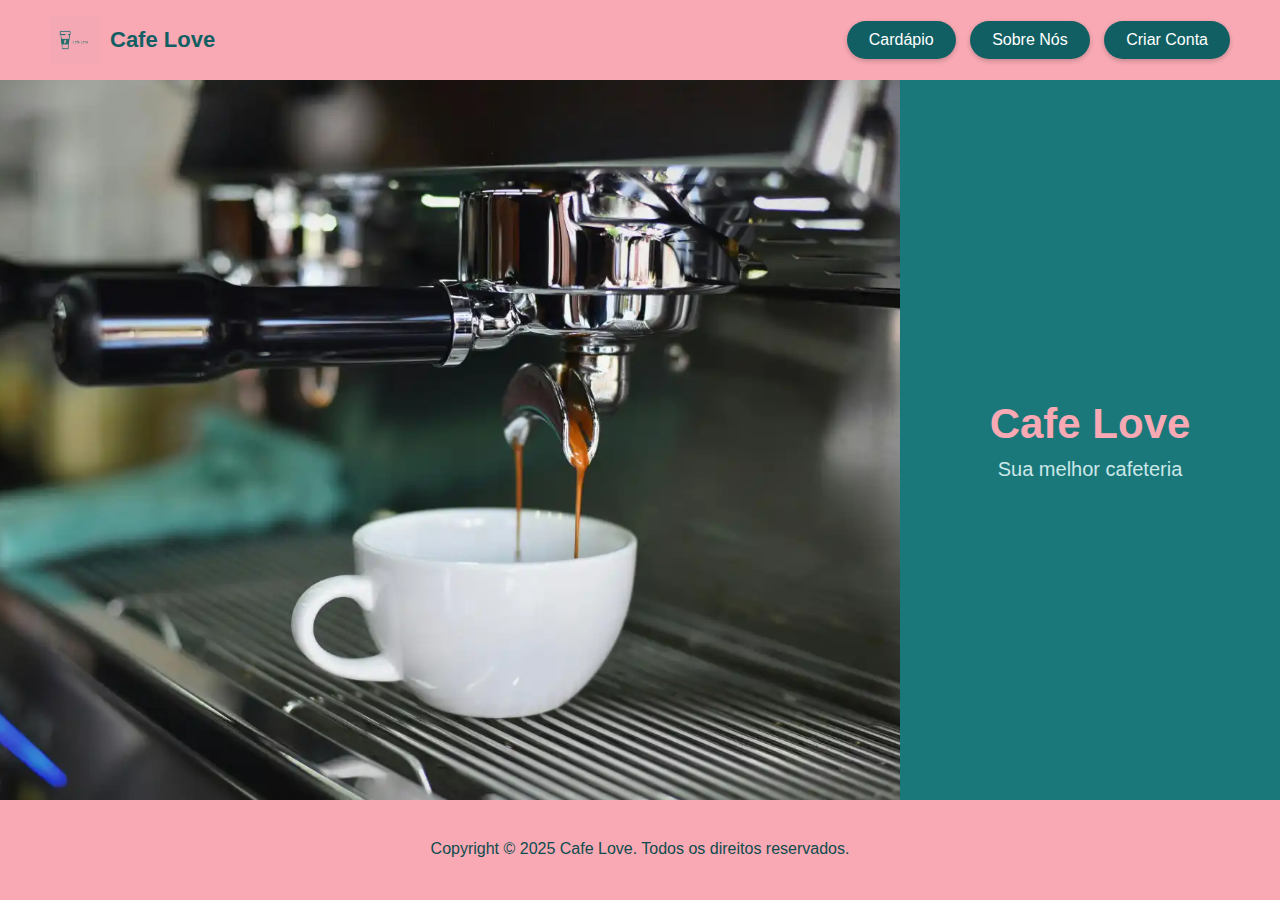
<file: café love - site/index.html>
<!DOCTYPE html>
<html lang="pt-br">
<head>
  <meta charset="UTF-8">
  <meta name="viewport" content="width=device-width, initial-scale=1.0">
  <link rel="shortcut icon" href="favicon.ico" type="image/x-icon">
  <title>Cafe Love</title>
  <link rel="stylesheet" href="index.css">
</head>
<body>
  <header>
    <div class="logo"> 
      <img src="cafelove-logo.webp" alt="Logo Cafe Love">
      <span>Cafe Love</span>
    </div>

    <nav>
      <a href="cardapio.html" target="_blank">Cardápio</a>
      <a href="sobre.html" target="_blank">Sobre Nós</a>
      <a href="cadastro.html" target="_blank">Criar Conta</a>
    </nav>
  </header>

  <main>
    <div class="imagem">
      <img src="pexels-grande.webp" alt="Café sendo preparado">
    </div>
    <div class="texto">
      <h1>Cafe Love</h1>
      <p>Sua melhor cafeteria</p>
    </div>
  </main>

  <footer>
    <p>Copyright &copy; 2025 Cafe Love. Todos os direitos reservados.</p>
  </footer>
</body>
</html>
</file>
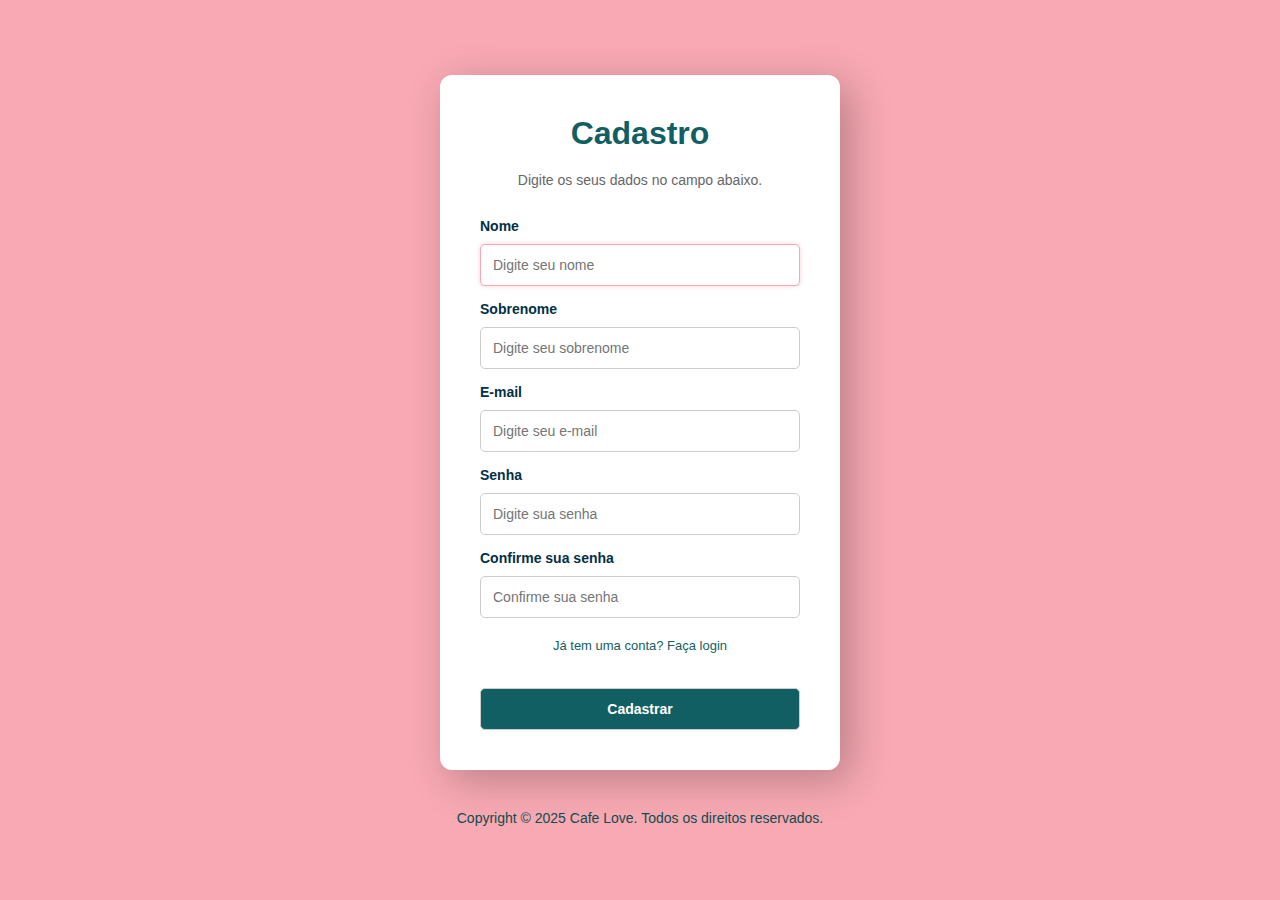
<file: café love - site/cadastro.html>
<!DOCTYPE html>
<html lang="pt-br">
<head>
  <meta charset="UTF-8" />
  <meta name="viewport" content="width=device-width, initial-scale=1.0" />
  <link rel="shortcut icon" href="favicon.ico" type="image/x-icon">
  <title>Cafe Love - Cadastro</title>
  <link rel="stylesheet" href="cadastro.css" />
</head>
<body>
  <div class="page">
    <form method="POST" class="formCadastro">
      <h1>Cadastro</h1>
      <p>Digite os seus dados no campo abaixo.</p>

      <label for="nome">Nome</label>
      <input type="text" id="nome" placeholder="Digite seu nome" required autofocus />

      <label for="sobrenome">Sobrenome</label>
      <input type="text" id="sobrenome" placeholder="Digite seu sobrenome" required />

      <label for="email">E-mail</label>
      <input type="email" id="email" placeholder="Digite seu e-mail" required />

      <label for="senha">Senha</label>
      <input type="password" id="senha" placeholder="Digite sua senha" required />

      <label for="confirmarSenha">Confirme sua senha</label>
      <input type="password" id="confirmarSenha" placeholder="Confirme sua senha" required />

      <p><a href="login.html">Já tem uma conta? Faça login</a></p>
      <input type="submit" value="Cadastrar" class="btn" />
    </form>

    <footer>
      <p>Copyright &copy; 2025 Cafe Love. Todos os direitos reservados.</p>
    </footer>
  </div>
</body>
</html>
</file>
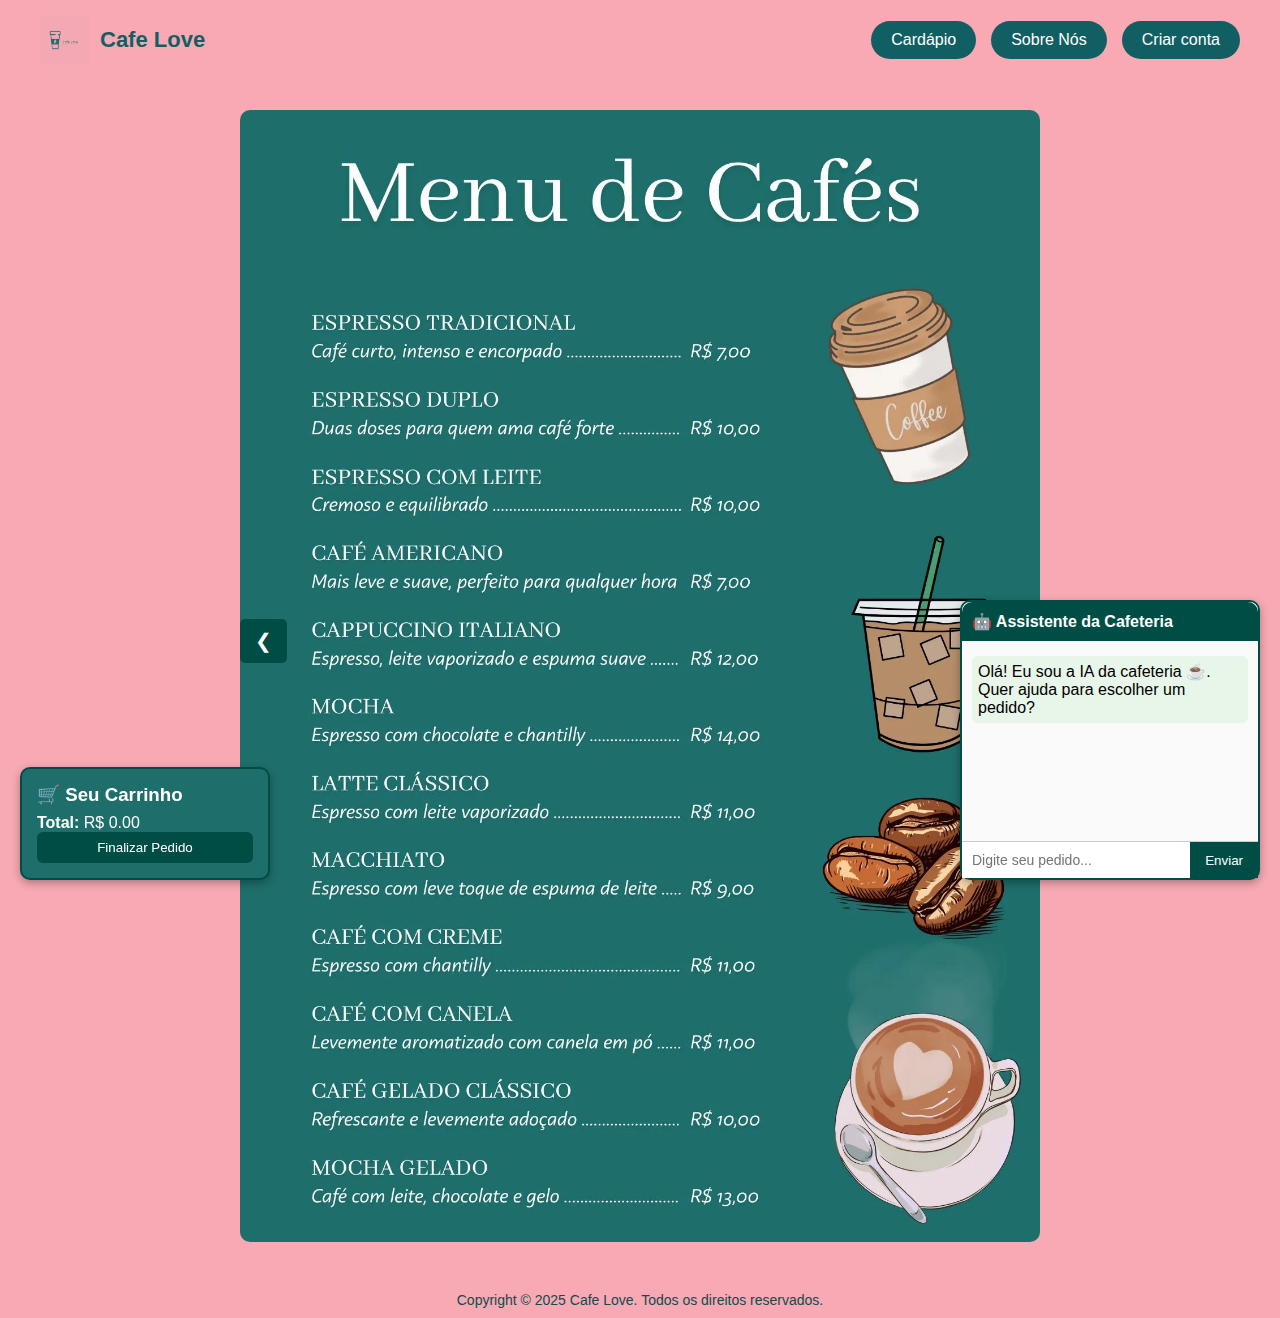
<file: café love - site/cardapio.html>
<!DOCTYPE html>
<html lang="pt-br">
<head>
  <meta charset="UTF-8" />
  <meta name="viewport" content="width=device-width, initial-scale=1.0"/>
  <link rel="shortcut icon" href="favicon.ico" type="image/x-icon">
  <title>Cardápio - Cafe Love</title>
  <link rel="stylesheet" href="cardapio.css">
</head>
<body>
  <header>
    <div class="logo"> 
      <img src="cafelove-logo.webp" alt="Logo Cafe Love">
      <span>Cafe Love</span>
    </div>

    <nav>
      <p><a href="cardapio.html" target="_self">Cardápio</a></p>
      <p><a href="sobre.html" target="_self">Sobre Nós</a></p>
      <p><a href="cadastro.html" target="_self">Criar conta</a></p>
    </nav>
  </header>

   <!-- Carrossel -->
  <div class="carousel-container">
    <button class="prev">❮</button>
    <div class="carousel">
      <img src="Cardápio (2).webp" alt="Menu de Cafés" class="active">
      <img src="Cardápio (1).webp" alt="Menu de Pães e Bolos">
      <img src="Cardápio.webp" alt="Menu de Sanduíches e Lanches">
    </div>
    <button class="next">❯</button>
  </div>

  <!-- Janela da IA -->
  <div class="chatbot">
    <div class="chat-header">🤖 Assistente da Cafeteria</div>
    <div class="chat-body" id="chat-body">
      <div class="bot-msg">Olá! Eu sou a IA da cafeteria ☕. Quer ajuda para escolher um pedido?</div>
    </div>
    <div class="chat-input">
      <input type="text" id="user-input" placeholder="Digite seu pedido...">
      <button id="send-btn">Enviar</button>
    </div>
  </div>

  <!-- Carrinho -->
  <div class="cart">
    <h3>🛒 Seu Carrinho</h3>
    <ul id="cart-items"></ul>
    <p><strong>Total:</strong> R$ <span id="cart-total">0.00</span></p>
    <button id="checkout-btn">Finalizar Pedido</button>
  </div>

  <footer>
        <p>Copyright &copy; 2025 Cafe Love. Todos os direitos reservados.</p>
    </footer>

  <script src="cardapio.js"></script>
  
</body>
</html>
</file>
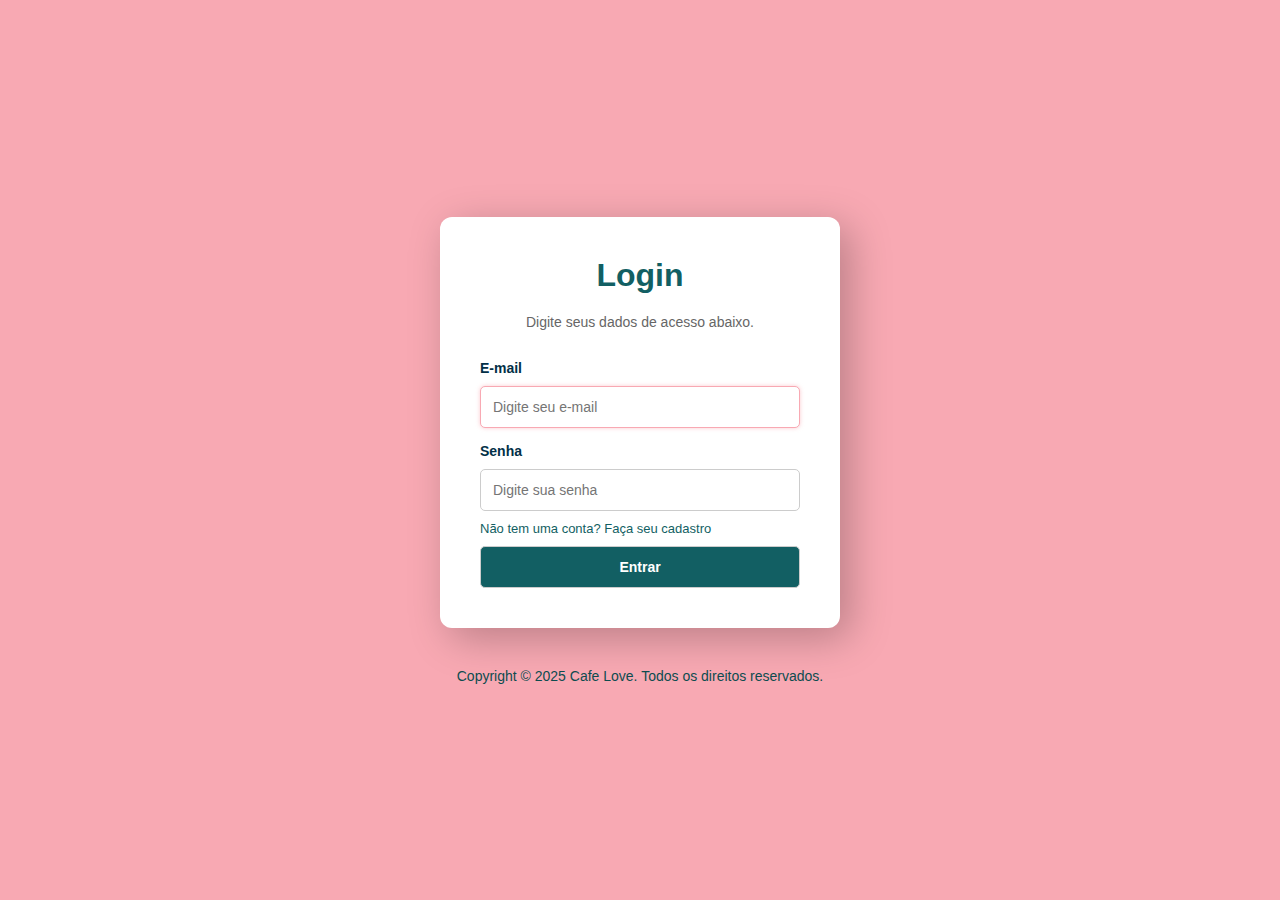
<file: café love - site/login.html>
<!DOCTYPE html>
<html lang="pt-br">
<head>
  <meta charset="UTF-8" />
  <meta name="viewport" content="width=device-width, initial-scale=1.0" />
  <link rel="shortcut icon" href="favicon.ico" type="image/x-icon">
  <title>Cafe Love - Login</title>
  <link rel="stylesheet" href="login.css" />
</head>
<body>
  <div class="page">
    <form method="POST" class="formLogin">
      <h1>Login</h1>
      <p>Digite seus dados de acesso abaixo.</p>

      <label for="email">E-mail</label>
      <input type="email" id="email" placeholder="Digite seu e-mail" required autofocus />

      <label for="password">Senha</label>
      <input type="password" id="password" placeholder="Digite sua senha" required />

      <a href="cadastro.html">Não tem uma conta? Faça seu cadastro</a>

      <input type="submit" value="Entrar" class="btn" />
    </form>

    <footer>
      <p>Copyright &copy; 2025 Cafe Love. Todos os direitos reservados.</p>
    </footer>
  </div>
</body>
</html>
</file>
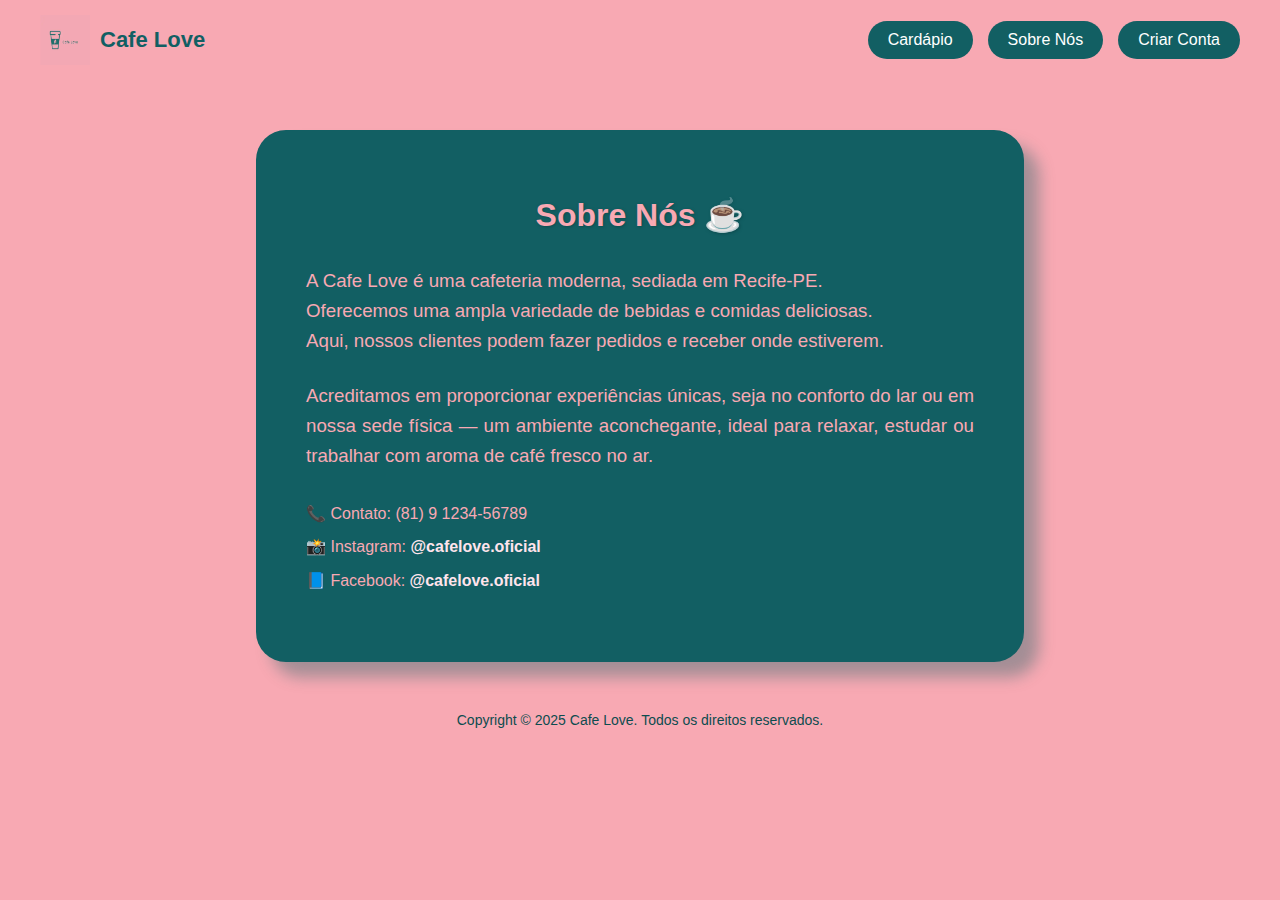
<file: café love - site/sobre.html>
<!DOCTYPE html>
<html lang="pt-br">
<head>
  <meta charset="UTF-8" />
  <meta name="viewport" content="width=device-width, initial-scale=1.0"/>
  <link rel="shortcut icon" href="favicon.ico" type="image/x-icon">
  <title>Sobre Nós - Cafe Love</title>
  <link rel="stylesheet" href="sobre.css">
</head>
<body>
  <header>
    <div class="logo"> 
      <img src="cafelove-logo.webp" alt="Logo Cafe Love">
      <span>Cafe Love</span>
    </div>

    <nav>
      <a href="cardapio.html" target="_self">Cardápio</a>
      <a href="sobre.html" target="_self">Sobre Nós</a>
      <a href="cadastro.html" target="_self">Criar Conta</a>
    </nav>
  </header> 

  <main>
    <h1>Sobre Nós ☕</h1>
    <h3>
      A Cafe Love é uma cafeteria moderna, sediada em Recife-PE. <br>
      Oferecemos uma ampla variedade de bebidas e comidas deliciosas. <br>
      Aqui, nossos clientes podem fazer pedidos e receber onde estiverem.
    </h3>

    <h3>
      Acreditamos em proporcionar experiências únicas, seja no conforto do lar
      ou em nossa sede física — um ambiente aconchegante, ideal para relaxar,
      estudar ou trabalhar com aroma de café fresco no ar.
    </h3>

    <div class="contato">
      <p>📞 Contato: (81) 9 1234-56789</p>
      <p>📸 Instagram: <a href="#" target="_blank">@cafelove.oficial</a></p>
      <p>📘 Facebook: <a href="#" target="_blank">@cafelove.oficial</a></p>
    </div>
  </main>

  <footer>
    <p>Copyright &copy; 2025 Cafe Love. Todos os direitos reservados.</p>
  </footer>
</body>
</html>
</file>
<file: café love - site/index.css>
/* Reset básico */
* {
  margin: 0;
  padding: 0;
  box-sizing: border-box;
  font-family: "Poppins", sans-serif;
}

body {
  background-color: #f8a9b3;
  overflow-x: hidden;
}

/* Cabeçalho */
header {
  background-color: #f8a9b3;
  display: flex;
  justify-content: space-between;
  align-items: center;
  padding: 15px 50px;
  flex-wrap: wrap;
}

.logo {
  display: flex;
  align-items: center;
  gap: 10px;
}

.logo img {
  width: 50px;
  height: 50px;
}

.logo span {
  font-size: 22px;
  color: #125f63;
  font-weight: 700;
}

/* 🔘 Botões de navegação */
nav a {
  background-color: #125f63;
  color: #ffffff;
  text-decoration: none;
  padding: 10px 22px;
  border-radius: 25px;
  margin-left: 10px;
  transition: all 0.3s ease;
  display: inline-block;
  font-weight: 500;
  box-shadow: 0 2px 5px rgba(0, 0, 0, 0.2);
}

nav a:hover {
  background-color: #0d4c4f;
  transform: translateY(-2px);
  box-shadow: 0 4px 10px rgba(0, 0, 0, 0.3);
}

/* Conteúdo principal */
main {
  display: flex;
  flex-wrap: wrap;
  width: 100%;
  min-height: 80vh;
}

.imagem {
  flex: 3;
  min-width: 300px;
}

.imagem img {
  width: 100%;
  height: 100%;
  object-fit: cover;
}

.texto {
  flex: 1;
  background-color: #1b787a;
  color: #f8a9b3;
  display: flex;
  flex-direction: column;
  justify-content: center;
  align-items: center;
  text-align: center;
  padding: 40px;
}

.texto h1 {
  font-size: 42px;
  margin-bottom: 10px;
}

.texto p {
  font-size: 20px;
  color: #cce7e8;
}

/* Rodapé */
footer p {
  color: #0d4c4f;
  text-align: center;
  margin-top: 30px;
  padding: 10px;
}

/* 🌈 Responsividade */

/* Tablets e notebooks pequenos */
@media (max-width: 1024px) {
  header {
    padding: 15px 30px;
  }

  .texto h1 {
    font-size: 36px;
  }

  .texto p {
    font-size: 18px;
  }
}

/* Celulares grandes (até 768px) */
@media (max-width: 768px) {
  header {
    flex-direction: column;
    align-items: center;
    gap: 15px;
  }

  nav {
    display: flex;
    flex-wrap: wrap;
    justify-content: center;
  }

  nav a {
    margin: 6px;
    padding: 10px 18px;
    font-size: 15px;
  }

  main {
    flex-direction: column;
  }

  .imagem img {
    height: 250px;
  }

  .texto {
    padding: 30px 20px;
  }

  .texto h1 {
    font-size: 30px;
  }

  .texto p {
    font-size: 16px;
  }
}

/* Celulares pequenos (até 480px) */
@media (max-width: 480px) {
  header {
    padding: 10px 20px;
  }

  .logo img {
    width: 40px;
    height: 40px;
  }

  .logo span {
    font-size: 18px;
  }

  nav a {
    padding: 8px 14px;
    font-size: 14px;
  }

  .texto h1 {
    font-size: 26px;
  }

  .texto p {
    font-size: 15px;
  }

  footer p {
    font-size: 13px;
  }
}
</file>
<file: café love - site/cadastro.css>
@charset "UTF-8";

/* ===== Reset global ===== */
* {
  margin: 0;
  padding: 0;
  box-sizing: border-box;
  font-family: "Poppins", sans-serif;
}

body {
  background-color: #f8a9b3;
  color: #023047;
}

/* ===== Container principal ===== */
.page {
  display: flex;
  flex-direction: column;
  align-items: center;
  justify-content: center;
  min-height: 100vh;
  padding: 20px;
}

/* ===== Formulário ===== */
.formCadastro {
  display: flex;
  flex-direction: column;
  background-color: #ffffff;
  border-radius: 12px;
  padding: 40px;
  box-shadow: 10px 10px 40px rgba(0, 0, 0, 0.25);
  width: 100%;
  max-width: 400px;
  gap: 10px;
}

.formCadastro h1 {
  margin-bottom: 10px;
  font-weight: 600;
  font-size: 2em;
  color: #125f63;
  text-align: center;
}

.formCadastro p {
  font-size: 14px;
  color: #666;
  margin-bottom: 15px;
  text-align: center;
}

.formCadastro label {
  font-size: 14px;
  font-weight: 600;
  margin-top: 5px;
}

.formCadastro input {
  padding: 12px;
  font-size: 14px;
  border: 1px solid #ccc;
  border-radius: 5px;
  transition: 0.2s ease;
  outline: none;
}

.formCadastro input:focus {
  border-color: #f8a9b3;
  box-shadow: 0 0 4px #f8a9b3a1;
}

/* ===== Link ===== */
.formCadastro a {
  display: inline-block;
  font-size: 13px;
  color: #125f63;
  text-decoration: none;
  margin: 10px 0;
  transition: color 0.3s ease;
}

.formCadastro a:hover {
  color: #0d4c4f;
}

/* ===== Botão ===== */
.btn {
  background-color: #125f63;
  color: #fff;
  font-size: 15px;
  font-weight: 600;
  border: none;
  border-radius: 25px;
  padding: 12px;
  cursor: pointer;
  transition: all 0.3s ease;
}

.btn:hover {
  background-color: #0d4c4f;
  transform: scale(1.05);
}

/* ===== Rodapé ===== */
footer p {
  color: #0d4c4f;
  text-align: center;
  margin-top: 40px;
  font-size: 14px;
}

/* ===== Responsividade ===== */

/* Tablets */
@media (max-width: 768px) {
  .formCadastro {
    width: 90%;
    padding: 30px 25px;
  }

  .formCadastro h1 {
    font-size: 1.8em;
  }

  .btn {
    font-size: 14px;
  }
}

/* Celulares pequenos */
@media (max-width: 480px) {
  .formCadastro {
    padding: 25px 20px;
    gap: 8px;
  }

  .formCadastro h1 {
    font-size: 1.5em;
  }

  .formCadastro input {
    font-size: 13px;
    padding: 10px;
  }

  footer p {
    font-size: 12px;
  }
}
</file>
<file: café love - site/cardapio.css>
/* Reset */
* {
  margin: 0;
  padding: 0;
  box-sizing: border-box;
  font-family: "Poppins", sans-serif;
}

body {
  background-color: #f8a9b3;
  overflow-x: hidden;
}

/* ===== Cabeçalho ===== */
header {
  background-color: #f8a9b3;
  display: flex;
  justify-content: space-between;
  align-items: center;
  padding: 15px 40px;
  flex-wrap: wrap;
}

.logo {
  display: flex;
  align-items: center;
  gap: 10px;
}

.logo img {
  width: 50px;
  height: 50px;
}

.logo span {
  font-size: 22px;
  color: #125f63;
  font-weight: 700;
}

/* Navegação */
nav {
  display: flex;
  flex-wrap: wrap;
  gap: 15px;
  justify-content: center;
}

nav a {
  text-decoration: none;
  background-color: #125f63;
  color: #fff;
  padding: 10px 20px;
  border-radius: 20px;
  transition: 0.3s;
  display: inline-block;
}

nav a:hover {
  background-color: #0d4c4f;
}

/* ===== Carrossel ===== */
.carousel-container {
  display: flex;
  justify-content: center;
  align-items: center;
  position: relative;
  margin: 30px auto;
  width: 90%;
  max-width: 800px;
}

.carousel img {
  width: 100%;
  border-radius: 10px;
  display: none;
}

.carousel img.active {
  display: block;
}

.prev,
.next {
  position: absolute;
  top: 45%;
  background-color: #004d46;
  color: white;
  border: none;
  padding: 10px 15px;
  cursor: pointer;
  font-size: 20px;
  border-radius: 5px;
  transition: 0.3s;
}

.prev:hover,
.next:hover {
  background-color: #0d4c4f;
}

.prev {
  left: 0;
}
.next {
  right: 0;
}

/* ===== Chatbot ===== */
.chatbot {
  width: 300px;
  position: fixed;
  bottom: 20px;
  right: 20px;
  background-color: #fff;
  border: 2px solid #004d46;
  border-radius: 10px;
  display: flex;
  flex-direction: column;
  box-shadow: 0 3px 8px rgba(0, 0, 0, 0.3);
  z-index: 10;
}

.chat-header {
  background-color: #004d46;
  color: white;
  padding: 10px;
  border-radius: 10px 10px 0 0;
  font-weight: 600;
}

.chat-body {
  height: 200px;
  overflow-y: auto;
  padding: 10px;
  text-align: left;
  background-color: #fafafa;
}

.bot-msg {
  background-color: #e8f5e9;
  padding: 6px;
  border-radius: 6px;
  margin: 5px 0;
}

.user-msg {
  background-color: #c8e6c9;
  padding: 6px;
  border-radius: 6px;
  margin: 5px 0;
  text-align: right;
}

.chat-input {
  display: flex;
  border-top: 1px solid #ccc;
}

.chat-input input {
  flex: 1;
  border: none;
  padding: 10px;
  font-size: 14px;
}

.chat-input button {
  background-color: #004d46;
  color: white;
  border: none;
  padding: 10px 15px;
  cursor: pointer;
  transition: 0.3s;
}

.chat-input button:hover {
  background-color: #0d4c4f;
}

/* ===== Carrinho ===== */
.cart {
  position: fixed;
  left: 20px;
  bottom: 20px;
  background-color: #1E6E6C;
  border: 2px solid #004d46;
  border-radius: 10px;
  padding: 15px;
  width: 250px;
  color: #fff;
  z-index: 10;
  box-shadow: 0 3px 8px rgba(0, 0, 0, 0.3);
}

.cart h3 {
  margin-bottom: 8px;
}

.cart ul {
  list-style: none;
  margin-bottom: 8px;
}

.cart button {
  background-color: #004d46;
  color: #fff;
  border: none;
  padding: 8px 12px;
  border-radius: 6px;
  cursor: pointer;
  width: 100%;
  transition: 0.3s;
}

.cart button:hover {
  background-color: #0d4c4f;
}

/* ===== Rodapé ===== */
footer p {
  color: #0d4c4f;
  text-align: center;
  margin-top: 40px;
  padding: 10px;
  font-size: 14px;
}

/* 🌈 ===== Responsividade ===== */

/* Tablets */
@media (max-width: 1024px) {
  header {
    flex-direction: column;
    gap: 10px;
  }

  nav a {
    font-size: 15px;
    padding: 8px 16px;
  }

  .carousel-container {
    width: 95%;
  }

  .chatbot {
    width: 280px;
    right: 10px;
  }

  .cart {
    width: 230px;
    left: 10px;
  }
}

/* Celulares grandes */
@media (max-width: 768px) {
  header {
    flex-direction: column;
    align-items: center;
    padding: 10px 20px;
  }

  nav {
    gap: 10px;
  }

  .carousel-container {
    width: 100%;
    margin: 20px auto;
  }

  .prev,
  .next {
    font-size: 18px;
    padding: 8px 12px;
  }

  .chatbot {
    width: 90%;
    right: 5%;
    bottom: 15px;
  }

  .cart {
    width: 90%;
    left: 5%;
    bottom: 260px;
  }

  footer p {
    font-size: 13px;
  }
}

/* Celulares pequenos */
@media (max-width: 480px) {
  .logo img {
    width: 40px;
    height: 40px;
  }

  .logo span {
    font-size: 18px;
  }

  nav a {
    font-size: 13px;
    padding: 7px 12px;
  }

  .chatbot,
  .cart {
    width: 95%;
    left: 2.5%;
    right: 2.5%;
  }

  .chat-body {
    height: 180px;
  }

  footer p {
    font-size: 12px;
  }
}
</file>
<file: café love - site/login.css>
@charset "UTF-8";

/* ===== Reset global ===== */
* {
  margin: 0;
  padding: 0;
  box-sizing: border-box;
  font-family: "Poppins", sans-serif;
}

body {
  background-color: #f8a9b3;
  color: #023047;
}

/* ===== Container principal ===== */
.page {
  display: flex;
  flex-direction: column;
  align-items: center;
  justify-content: center;
  min-height: 100vh;
  padding: 20px;
}

/* ===== Formulário ===== */
.formLogin {
  display: flex;
  flex-direction: column;
  background-color: #ffffff;
  border-radius: 12px;
  padding: 40px;
  box-shadow: 10px 10px 40px rgba(0, 0, 0, 0.25);
  width: 100%;
  max-width: 400px;
  gap: 10px;
  transition: all 0.3s ease;
}

.formLogin h1 {
  margin-bottom: 10px;
  font-weight: 600;
  font-size: 2em;
  color: #125f63;
  text-align: center;
}

.formLogin p {
  font-size: 14px;
  color: #666;
  margin-bottom: 15px;
  text-align: center;
}

.formLogin label {
  font-size: 14px;
  font-weight: 600;
  margin-top: 5px;
}

.formLogin input {
  padding: 12px;
  font-size: 14px;
  border: 1px solid #ccc;
  border-radius: 5px;
  transition: 0.2s ease;
  outline: none;
}

.formLogin input:focus {
  border-color: #f8a9b3;
  box-shadow: 0 0 4px #f8a9b3a1;
}

/* ===== Link ===== */
.formLogin a {
  font-size: 13px;
  color: #125f63;
  text-decoration: none;
  transition: color 0.3s ease;
}

.formLogin a:hover {
  color: #0d4c4f;
}

/* ===== Botão ===== */
.btn {
  background-color: #125f63;
  color: #fff;
  font-size: 15px;
  font-weight: 600;
  border: none;
  border-radius: 25px;
  padding: 12px;
  cursor: pointer;
  transition: all 0.3s ease;
}

.btn:hover {
  background-color: #0d4c4f;
  transform: scale(1.05);
}

/* ===== Rodapé ===== */
footer p {
  color: #0d4c4f;
  text-align: center;
  margin-top: 40px;
  font-size: 14px;
}

/* ===== Responsividade ===== */

/* Tablets */
@media (max-width: 768px) {
  .formLogin {
    width: 90%;
    padding: 30px 25px;
  }

  .formLogin h1 {
    font-size: 1.8em;
  }

  .btn {
    font-size: 14px;
  }
}

/* Celulares pequenos */
@media (max-width: 480px) {
  .formLogin {
    padding: 25px 20px;
    gap: 8px;
  }

  .formLogin h1 {
    font-size: 1.5em;
  }

  .formLogin input {
    font-size: 13px;
    padding: 10px;
  }

  footer p {
    font-size: 12px;
  }
}
</file>
<file: café love - site/sobre.css>
@charset "UTF-8";

/* ===== Reset global ===== */
* {
  margin: 0;
  padding: 0;
  box-sizing: border-box;
  font-family: "Poppins", sans-serif;
}

body {
  background-color: #f8a9b3;
  overflow-x: hidden;
}

/* ===== Cabeçalho ===== */
header {
  background-color: #f8a9b3;
  display: flex;
  justify-content: space-between;
  align-items: center;
  padding: 15px 40px;
  flex-wrap: wrap;
}

.logo {
  display: flex;
  align-items: center;
  gap: 10px;
}

.logo img {
  width: 50px;
  height: 50px;
}

.logo span {
  font-size: 22px;
  color: #125f63;
  font-weight: 700;
}

/* ===== Navegação ===== */
nav {
  display: flex;
  flex-wrap: wrap;
  gap: 15px;
  justify-content: center;
}

nav a {
  text-decoration: none;
  background-color: #125f63;
  color: #fff;
  padding: 10px 20px;
  border-radius: 20px;
  transition: 0.3s;
}

nav a:hover {
  background-color: #0d4c4f;
}

/* ===== Conteúdo principal ===== */
main {
  background-color: #125f63;
  width: 60%;
  max-width: 900px;
  padding: 60px 50px;
  margin: 50px auto;
  border-radius: 30px;
  box-shadow: 15px 15px 15px #125f635d;
  color: #f8a9b3;
  text-align: justify;
  line-height: 1.6;
}

h1 {
  color: #f8a9b3;
  text-align: center;
  text-shadow: 1px 1px 3px #0d4c4f;
  margin-bottom: 25px;
}

h3 {
  font-weight: 400;
  margin-bottom: 25px;
}

.contato {
  margin-top: 30px;
}

.contato p {
  color: #f8a9b3;
  margin: 8px 0;
  font-size: 16px;
}

.contato a {
  color: #ffe4ec;
  text-decoration: none;
  font-weight: 600;
}

.contato a:hover {
  text-decoration: underline;
  color: #fff;
}

/* ===== Rodapé ===== */
footer p {
  color: #0d4c4f;
  text-align: center;
  margin: 40px 0 20px;
  font-size: 14px;
}

/* ===== Responsividade ===== */

/* Tablets */
@media (max-width: 1024px) {
  main {
    width: 80%;
    padding: 50px 40px;
  }

  h1 {
    font-size: 32px;
  }

  h3 {
    font-size: 18px;
  }
}

/* Celulares grandes */
@media (max-width: 768px) {
  header {
    flex-direction: column;
    gap: 15px;
    padding: 20px;
  }

  nav a {
    padding: 8px 16px;
    font-size: 14px;
  }

  main {
    width: 85%;
    padding: 40px 25px;
  }

  h1 {
    font-size: 28px;
  }

  h3, .contato p {
    font-size: 16px;
  }
}

/* Celulares pequenos */
@media (max-width: 480px) {
  .logo img {
    width: 40px;
    height: 40px;
  }

  .logo span {
    font-size: 18px;
  }

  nav a {
    font-size: 13px;
    padding: 7px 12px;
  }

  main {
    width: 90%;
    padding: 30px 20px;
  }

  h1 {
    font-size: 24px;
  }

  h3, .contato p {
    font-size: 15px;
  }

  footer p {
    font-size: 12px;
  }
}
</file>
